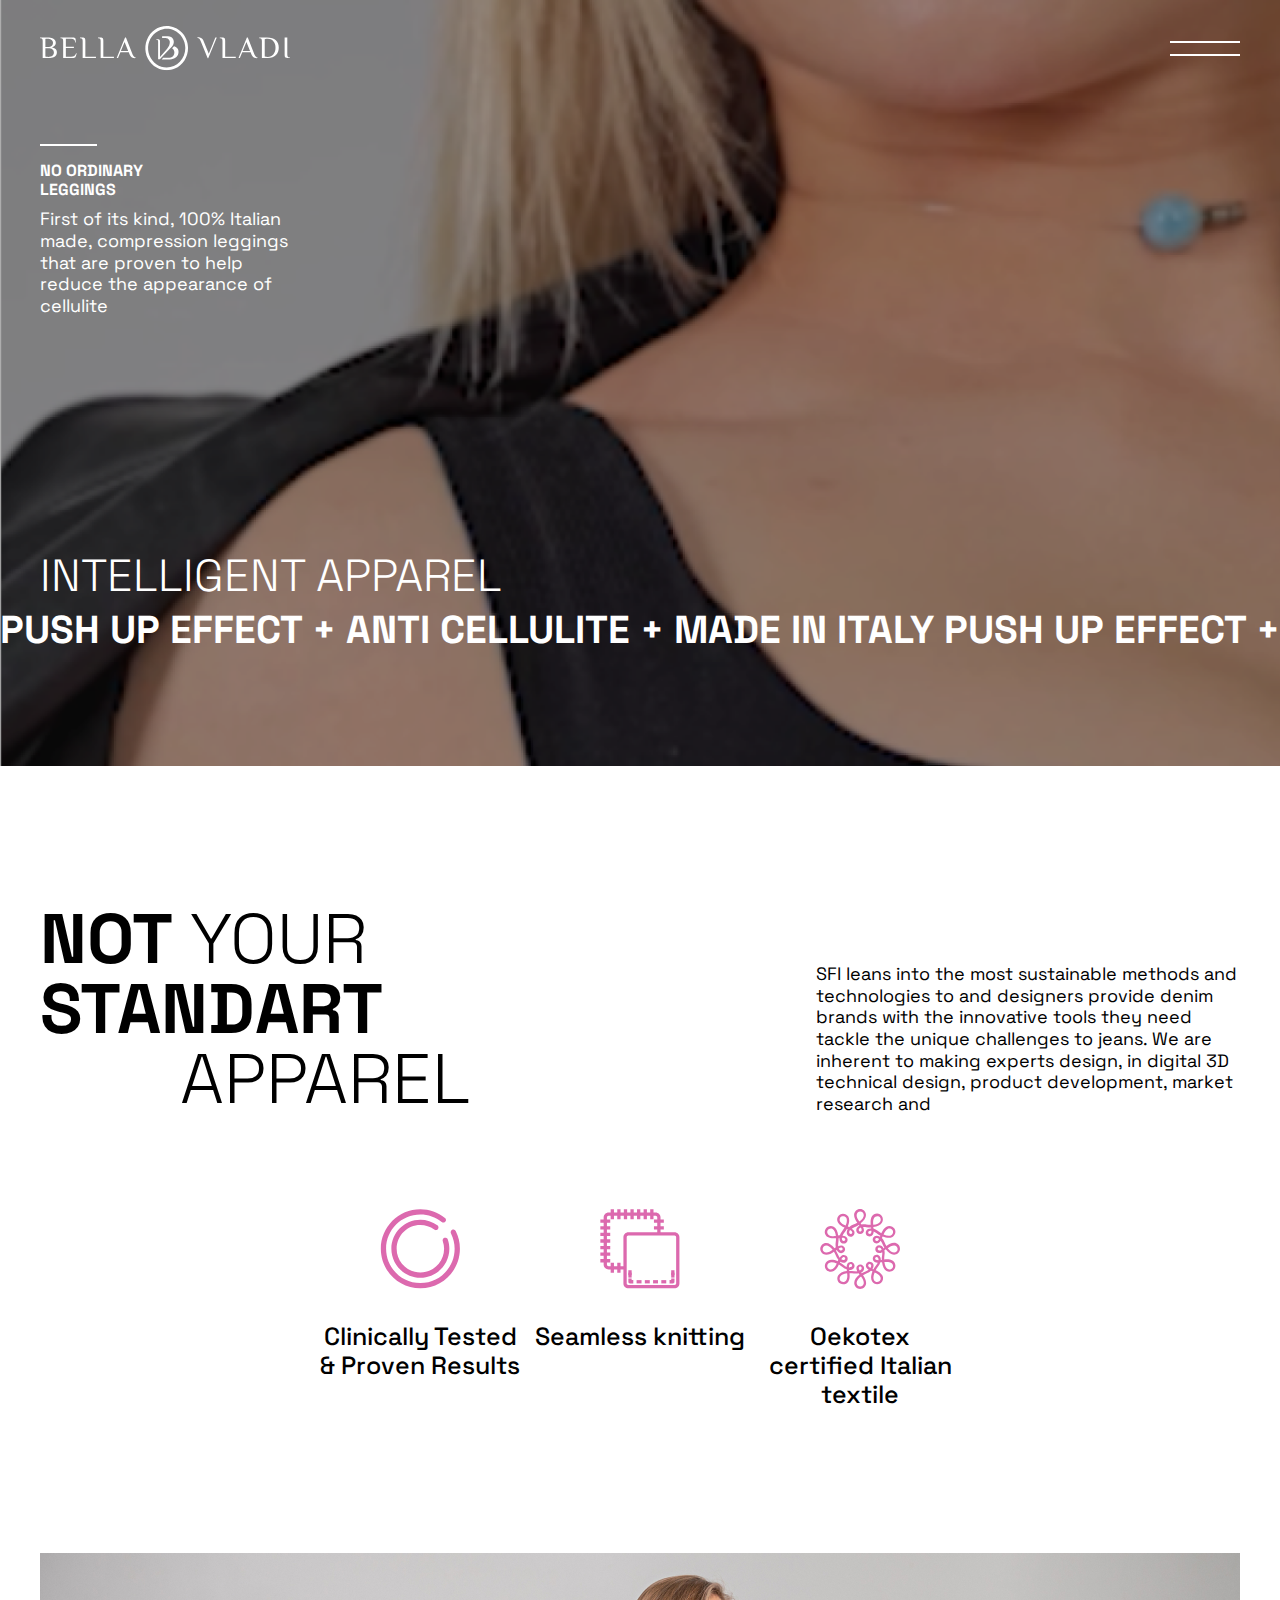
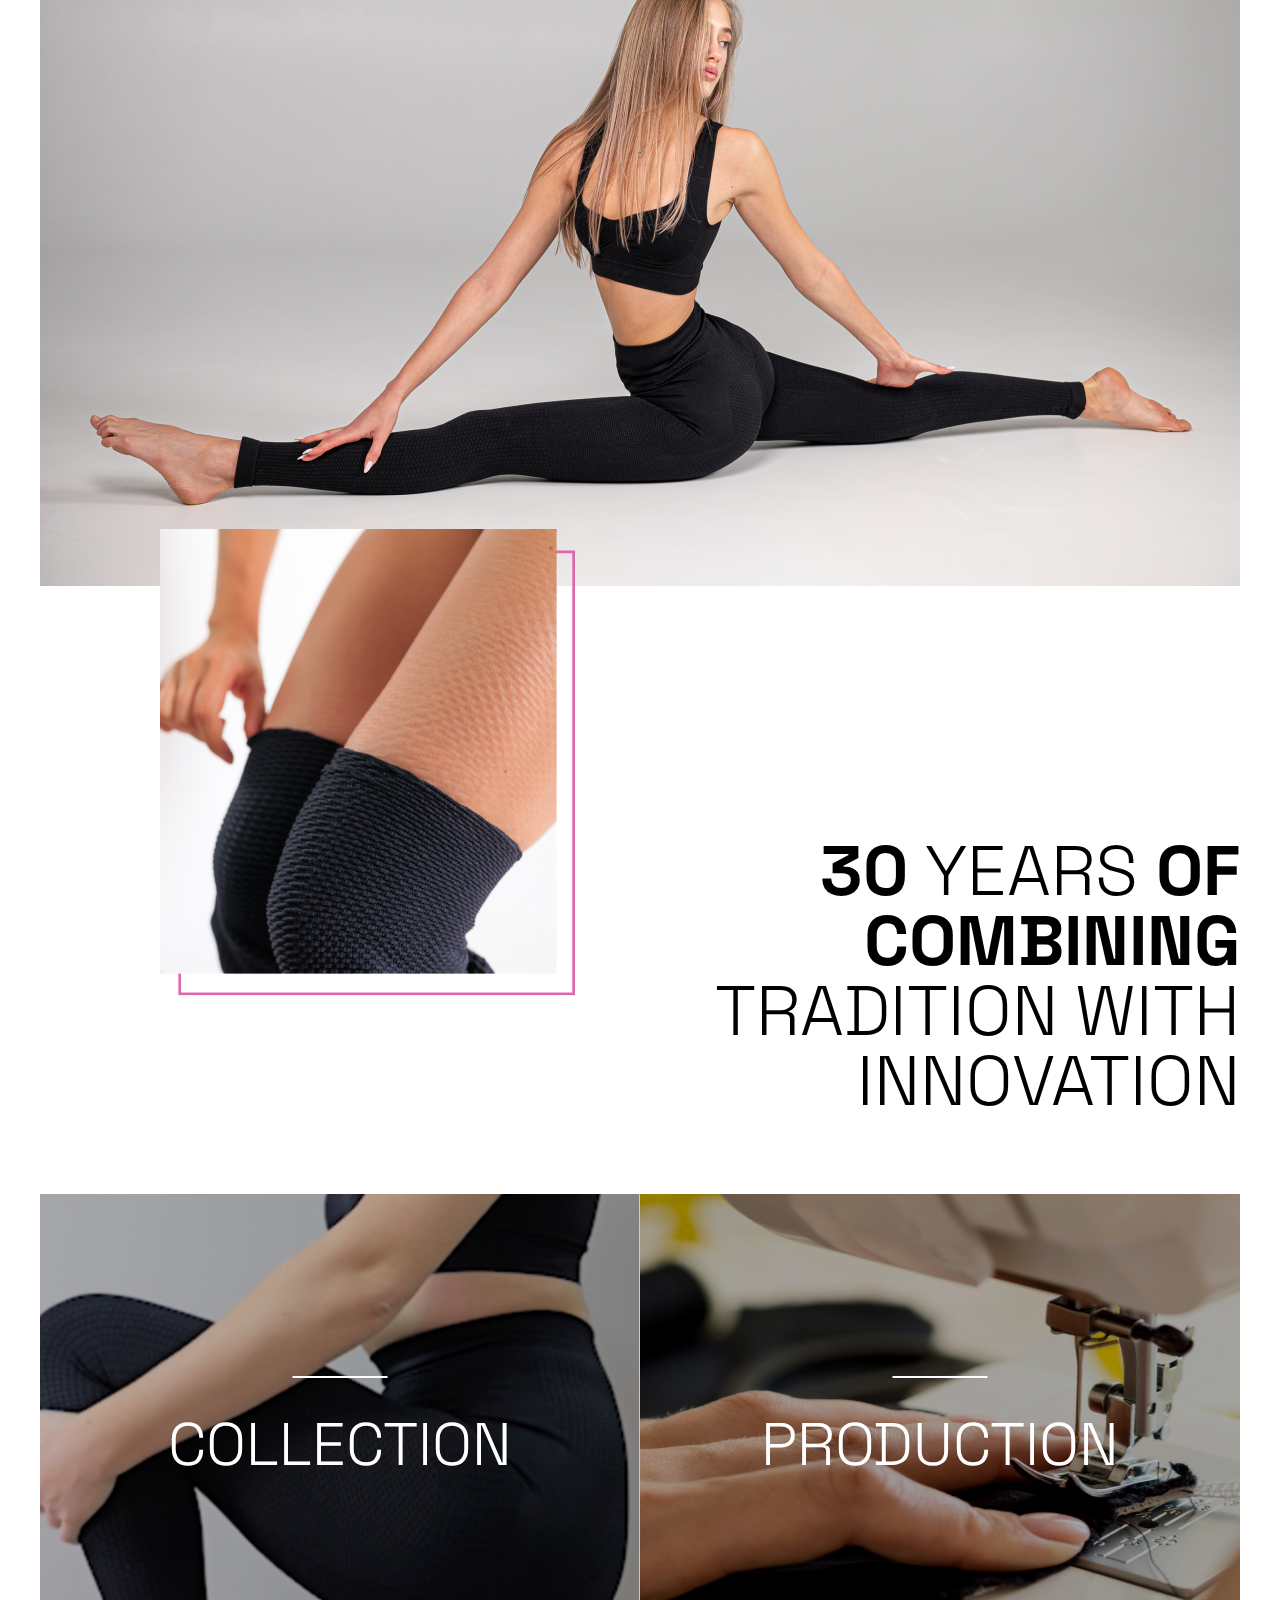
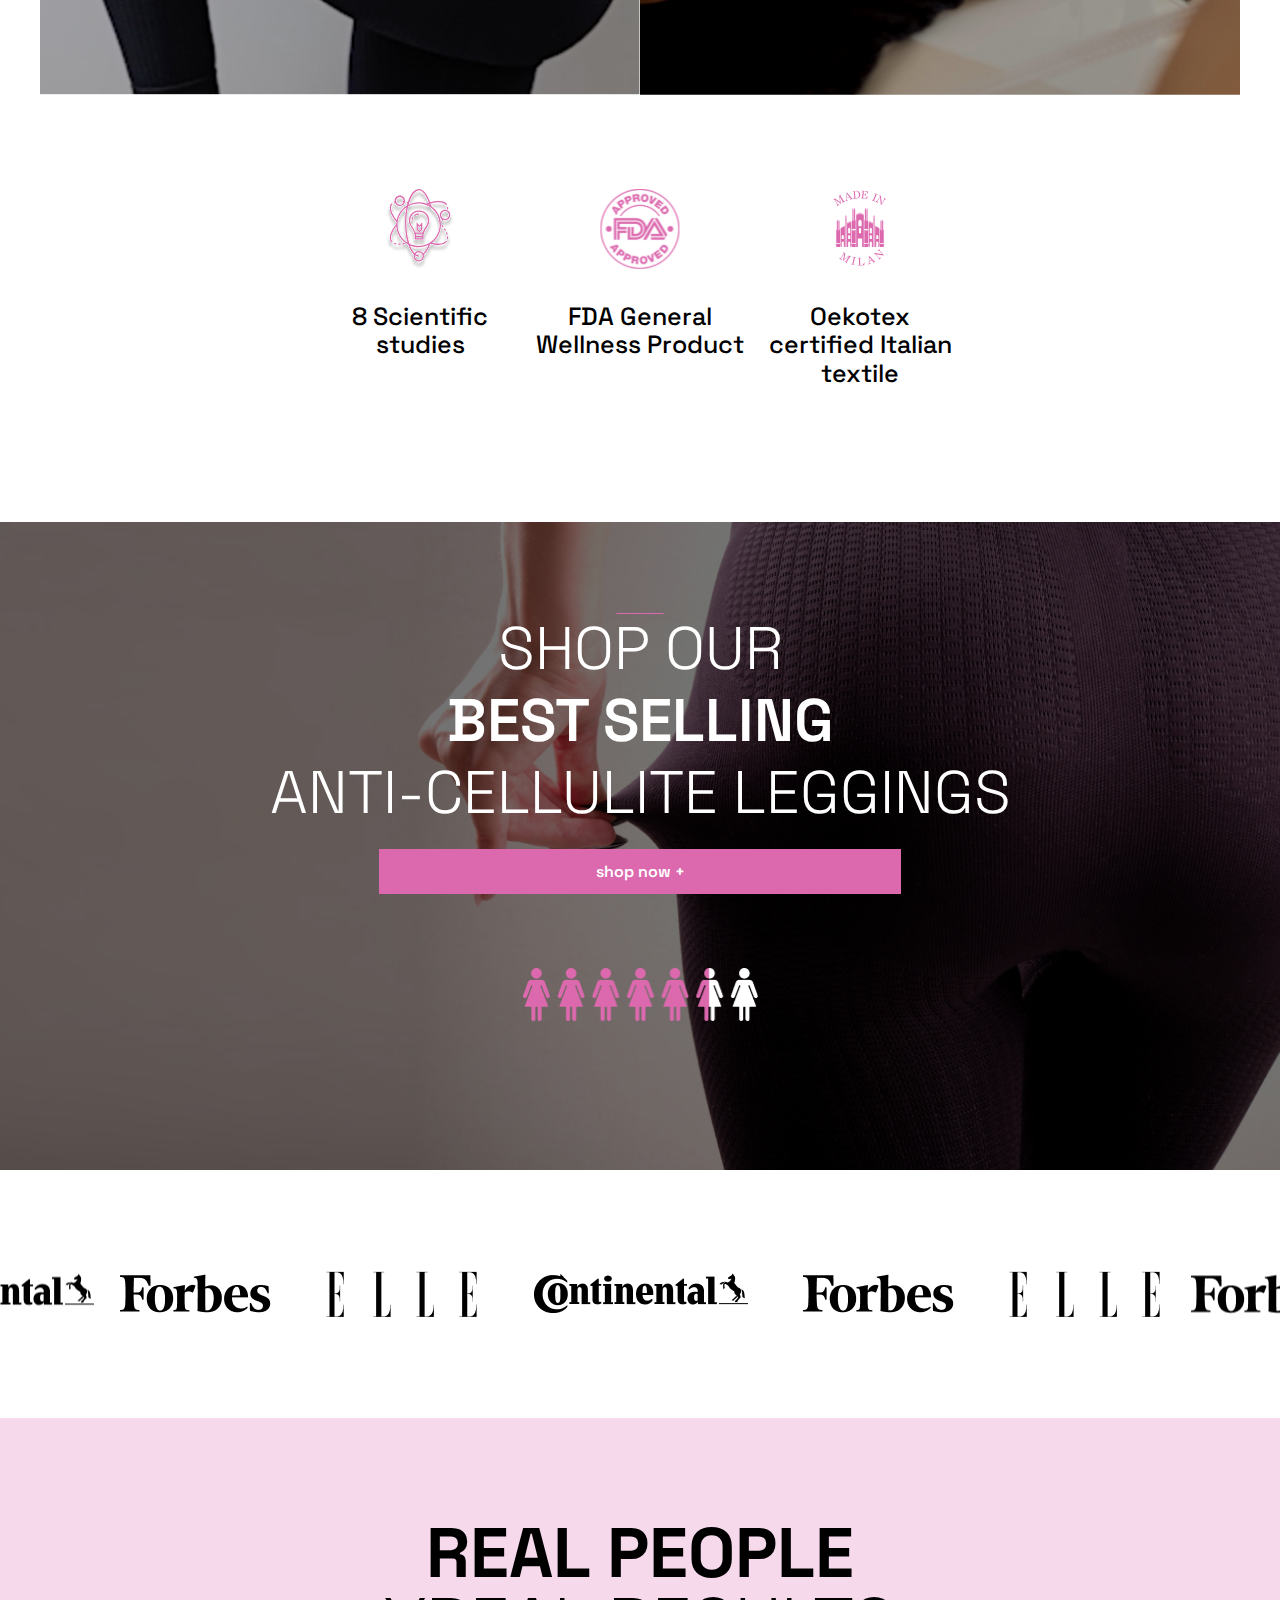
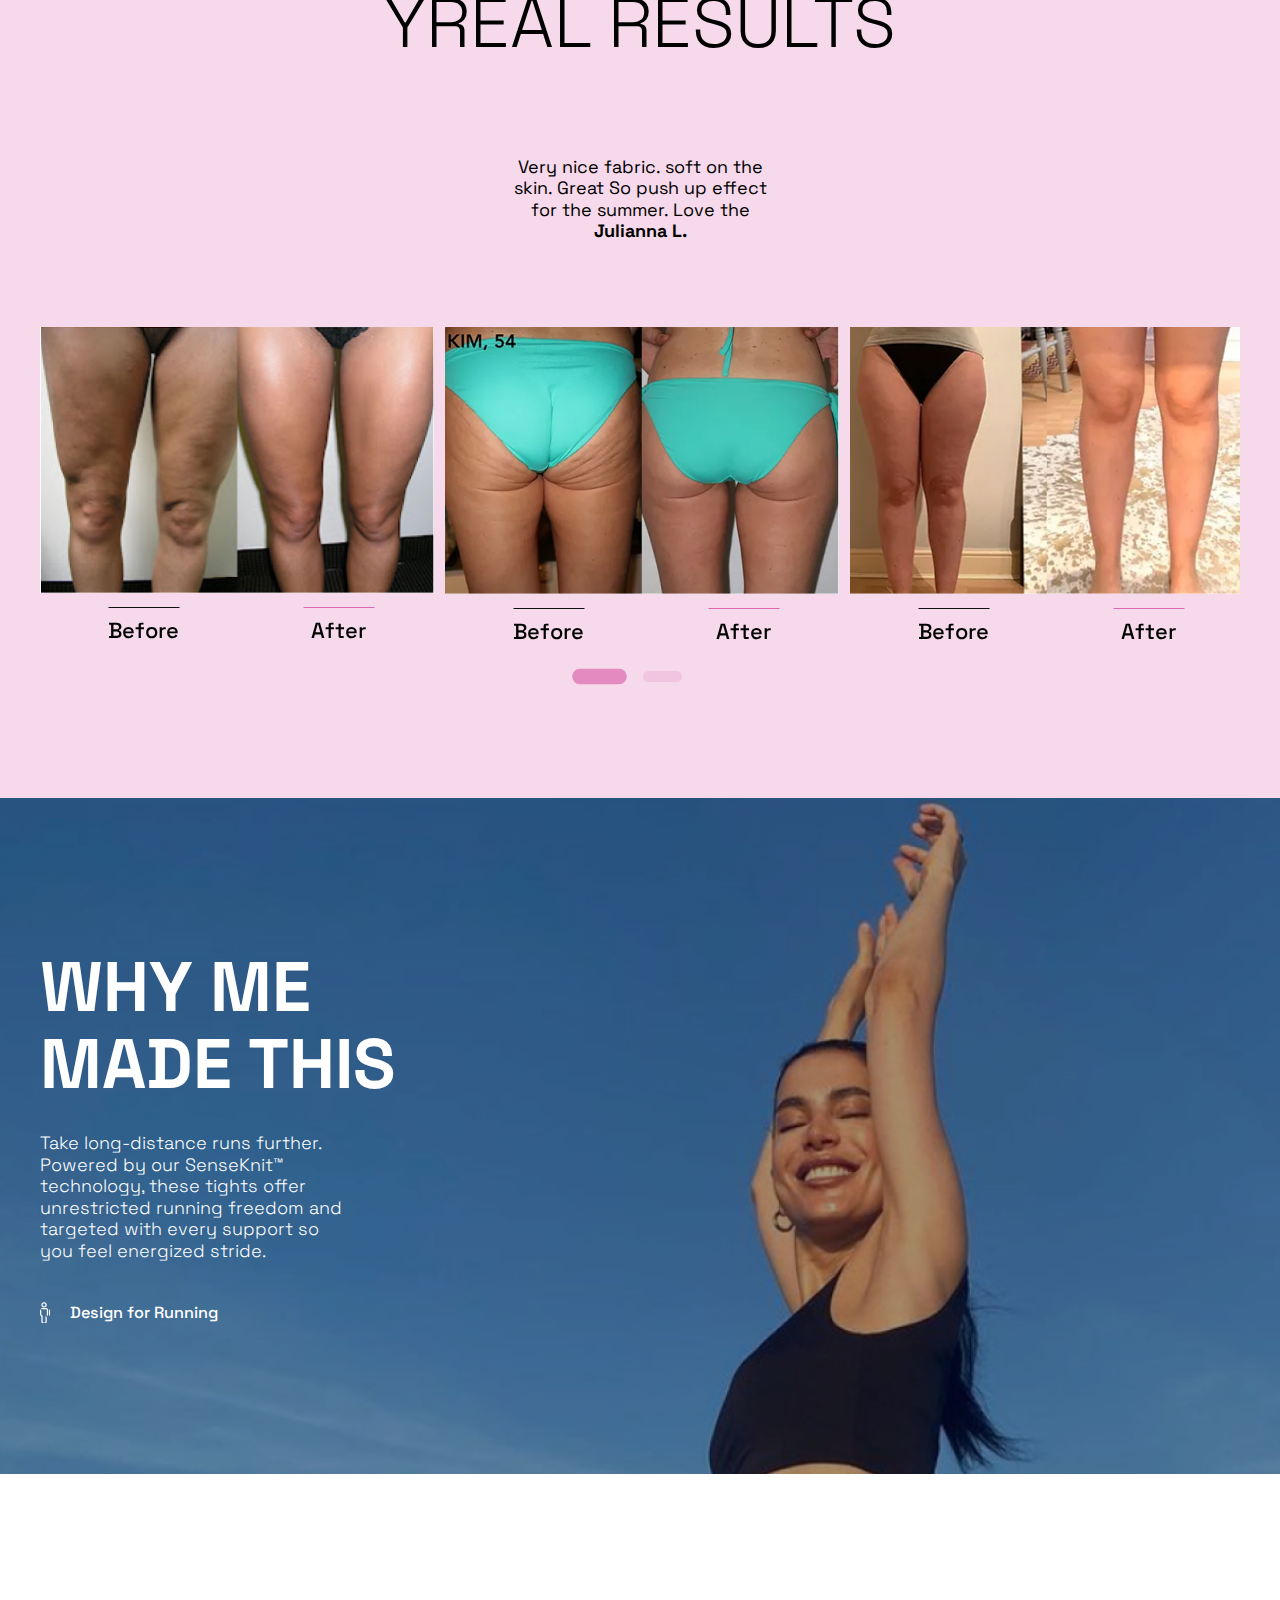
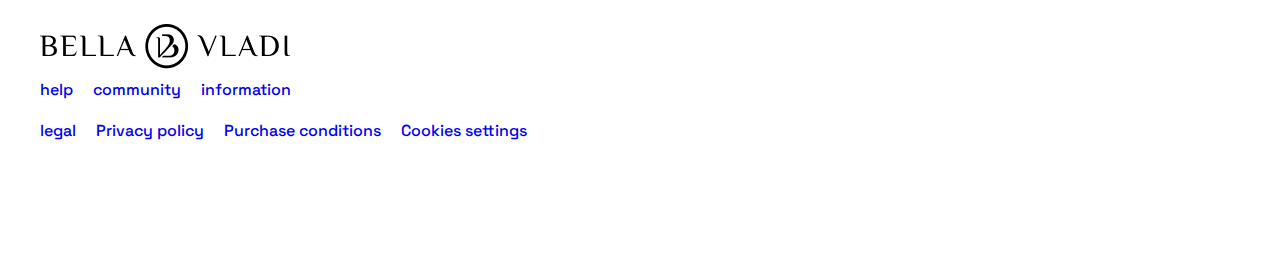
<file: index.html>
<html lang="ru">
<head>
    <meta charset="UTF-8">
    <meta http-equiv="X-UA-Compatible" content="IE=edge">
    <meta name="viewport" content="width=device-width, initial-scale=1.0">
    <title>BELLA B VLADI</title>
    <link rel="preconnect" href="https://fonts.googleapis.com">
    <link rel="preconnect" href="https://fonts.gstatic.com" crossorigin>
    <link href="https://fonts.googleapis.com/css2?family=Space+Grotesk:wght@300..700&display=swap" rel="stylesheet">
    <link rel="stylesheet" href="css/style.min.css">
</head>
<body>
    <header class="header">
    <div class="container">
        <div class="header__top">
            <a class="logo">
                <img class="logo__img" src="img/icons/logo.svg" alt="text BELLA B VLADI">
            </a>
            <div class="menu-btn">
                <div class="menu-btn__line-top"></div>
                <div class="menu-btn__line-bottom"></div>
            </div>
        </div>
        <div class="header__content">
            <p class="header__subtitle">
                NO ORDINARY
                LEGGINGS
            </p>
            <p class="header__description">
                First of its kind, 100% Italian made, compression leggings that are proven to help reduce the appearance of cellulite
            </p>
        </div>
        <div class="header__bottom">
            <h2 class="header__title">
                intelligent apparel
            </h2>
        </div>
    </div>
        <p >
        </p>
        <div class="tricker">
            <p class="run-line">
                PUSH UP EFFECT + ANTI CELLULITE + MADE IN ITALY PUSH UP EFFECT + ANTI CELLULITE + MADE IN ITALY PUSH UP EFFECT + ANTI CELLULITE + MADE IN ITALY
            </p>
        </div>
</header>
    <main class="main">
        <section class="not-standart">
    <div class="container">
        <div class="not-standart__content">
            <div class="not-standart__info">
                <h2 class="title not-standart__title">
                    <span class="title--black">not</span>
                    your
                    <span class="title--black">standart</span>
                    <span class="title--margin">apparel</span>
                </h2>
                <p class="not-standart__text">
                    SFI leans into the most sustainable methods and technologies to and designers provide denim brands with the innovative tools they need tackle the unique challenges to jeans. We are inherent to making experts design, in digital 3D technical design, product development, market research and
                </p>
            </div>
            
            <div class="icon-items">
                <div class="icon-items__item">
                    <img class="icon-items__img" src="img/icons/elips.svg" alt="cilnically tested and proven result">
                    <p class="icon-items__text">
                        Clinically Tested & Proven Results
                    </p>
                </div>

                <div class="icon-items__item">
                    <img class="icon-items__img" src="img/icons/copy.svg" alt="seamless knitting">
                    <p class="icon-items__text">
                        Seamless knitting
                    </p>
                </div>

                <div class="icon-items__item">
                    <img class="icon-items__img" src="img/icons/italina.svg" alt="Oekotex certified
                    Italian textile">
                    <p class="icon-items__text">
                        Oekotex certified Italian textile
                    </p>
                </div>
            </div> 

            <img class="not-standart__legstrip" src="img/notstandart/leg-split.jpg" alt="leg strip">
            <img class="not-standart__leg" src="img/notstandart/legs.png" alt=""> 
        </div>
        
    </div>
</section>
        <section class="tradition-innovation">
    <div class="container">
        <h2 class="title tradition-innovation__title">
            <span class="title--black">30</span>
            years
            <span class="title--black">of combining</span>
            tradition with innovation
        </h2>
        <div class="tradition-innovation__images">
            <div class="tradition-innovation__item">
                <img class="tradition-innovation__image" src="img/combining/collection.jpg" alt="collection">
                <h3 class="tradition-innovation__subtitle">collection</h3>
            </div>
            <div class="tradition-innovation__item">
                <img class="tradition-innovation__image" src="img/combining/production.jpg" alt="production">
                <h3 class="tradition-innovation__subtitle">production</h3>
            </div>
        </div> 

        <div class="icon-items">
            <div class="icon-items__item">
                <img class="icon-items__img" src="img/icons/scientific.svg" alt="8 Scientific studis">
                <p class="icon-items__text">
                    8 Scientific studies
                </p>
            </div>

            <div class="icon-items__item">
                <img class="icon-items__img" src="img/icons/fda.svg" alt="FDA General Wellness Product">
                <p class="icon-items__text">
                    FDA General Wellness Product
                </p>
            </div>

            <div class="icon-items__item">
                <img class="icon-items__img" src="img/icons/madeinmilan.svg" alt="Oekotex certified Italian textlie">
                <p class="icon-items__text">
                    Oekotex certified Italian textile
                </p>
            </div>
        </div> 
    </div>
</section>
        <section class="best-selling">
    <div class="container">
        <div class="best-selling__content">
            <h2 class="best-selling__title">
                shop our<br/>
                <span>best selling</span><br/>
                anti-cellulite leggings
            </h2>
            <button class="btn btn-pink best-selling__btn">
                shop now +
            </button>

            <img class="best-selling__img" src="img/shop-banner/best-sellingsicon.png" alt="woomen">
            <p class="best-selling__text">
                Over <span>85%</span> of volunteers reported an improvement in skin compactness, smoothness, tonicity and elasticity.
            </p>
        </div>
    </div>
</section>
        <section class="partners">
    <div class="partners__item partners__item--left">
        <img src="img/partners/@ntintenental.png" alt="@ntintenental">
    </div>
    <div class="partners__content">
        <div class="partners__item partners__item-forbs2-mob-none">
            <img src="img/partners/forbs.png " alt="forbs">
        </div>
        <div class="partners__item partners__item-ell2-mob-none">
            <img src="img/partners/elee.png" alt="elee">
        </div>
        <div class="partners__item">
            <img src="img/partners/@ntintenental.png" alt="@ntintenental">
        </div>
    
        <div class="partners__item partners__item-forbs-mob-none">
            <img src="img/partners/forbs.png" alt="forbs">
        </div>
        <div class="partners__item partners__item-ell-mob-none">
            <img src="img/partners/elee.png"  alt="elee">
        </div>
        <div class="partners__item partners__item-ntintenental-mob-none">
            <img src="img/partners/@ntintenental.png" alt="@ntintenental">
        </div> 
    </div>
    

    <div class="partners__item partners__item--right">
        <img src="img/partners/forbs.png" alt="forbs">
    </div>
</section>
        <section class="real-people">
    <div class="container">
        <h2 class="title real-people__title">
            <span class="title--black">real people</span>
            yreal results
        </h2>
        <p class="real-people__text">
            Very nice fabric. soft on the skin. Great So push up effect for the summer. Love the
            <b>Julianna L.</b>
        </p>

        <div class="splide rel" role="group" aria-label="Splide Basic HTML Example">
            <div class="splide__track">
                <ul class="splide__list">
                      <li class="splide__slide rel-slides">
                        <img class="rel-slides__image" src="img/real-people/item1.jpg" alt="">
                        <div class="rel-slides__bottom">
                            <p class="rel-slides__text rel-slides__text--left">before</p>
                            <p class="rel-slides__text rel-slides__text--right">after</p>
                        </div>
                    </li>
                      <li class="splide__slide">
                        <img class="rel-slides__image" src="img/real-people/item2.jpg" alt="">
                        <div class="rel-slides__bottom">
                            <p class="rel-slides__text rel-slides__text--left">before</p>
                            <p class="rel-slides__text rel-slides__text--right">after</p>
                        </div>
                      </li>
                      <li class="splide__slide">
                        <img class="rel-slides__image" src="img/real-people/item3.jpg" alt="">
                        <div class="rel-slides__bottom">
                            <p class="rel-slides__text rel-slides__text--left">before</p>
                            <p class="rel-slides__text rel-slides__text--right">after</p>
                        </div>
                    </li>

                    <li class="splide__slide rel-slides">
                        <img class="rel-slides__image" src="img/real-people/item1.jpg" alt="">
                        <div class="rel-slides__bottom">
                            <p class="rel-slides__text rel-slides__text--left">before</p>
                            <p class="rel-slides__text rel-slides__text--right">after</p>
                        </div>
                    </li>
                      <li class="splide__slide">
                        <img class="rel-slides__image" src="img/real-people/item2.jpg" alt="">
                        <div class="rel-slides__bottom">
                            <p class="rel-slides__text rel-slides__text--left">before</p>
                            <p class="rel-slides__text rel-slides__text--right">after</p>
                        </div>
                      </li>
                      <li class="splide__slide">
                        <img class="rel-slides__image" src="img/real-people/item3.jpg" alt="">
                        <div class="rel-slides__bottom">
                            <p class="rel-slides__text rel-slides__text--left">before</p>
                            <p class="rel-slides__text rel-slides__text--right">after</p>
                        </div>
                    </li>
                      
                  </ul>

                  
            </div>
          </div>
        
    </div>
</section>
        <section class="why-me">
    <div class="container">
        <h2 class="why-me__title">
            <span>why me</span>
            made this
        </h2>
        <p class="why-me__descr">
            Take long-distance runs further. Powered by our SenseKnit™ technology, these tights offer unrestricted running freedom and targeted with every support so you feel energized stride.
        </p>
        <button class="why-me__btn">Design for Running</button>
    </div>
</section>
    </main>
    <footer class="footer">
    <div class="container">
        <div class="footer__content">
            <div class="footer__left">
                <a class="logo">
                    <img class="logo__img" src="img/footer/logo-footer.png" alt="text BELLA B VLADI">
                </a>
                <ul class="footer__list">
                    <li class="footer__item">
                        <a class="footer__link" href="#">help</a>
                    </li>
                    <li class="footer__item">
                        <a class="footer__link" href="#">community</a>
                    </li>
                    <li class="footer__item">
                        <a class="footer__link" href="#">information</a>
                    </li>
                </ul>
                <ul class="footer__list">
                    <li class="footer__item">
                        <a class="footer__link footer__link--light" href="#">legal</a>
                    </li>
                    <li class="footer__item">
                        <a class="footer__link footer__link--light" href="#">Privacy policy</a>
                    </li>
                    <li class="footer__item">
                        <a class="footer__link footer__link--light" href="#">Purchase conditions</a>
                    </li>
                    <li class="footer__item">
                        <a class="footer__link footer__link--light" href="#">Cookies settings</a>
                    </li>
                </ul>
            </div>
        </div>
    </div>
</footer>
    
    <script src="js/index.min.js"></script>
    
</body>
</html>
</file>
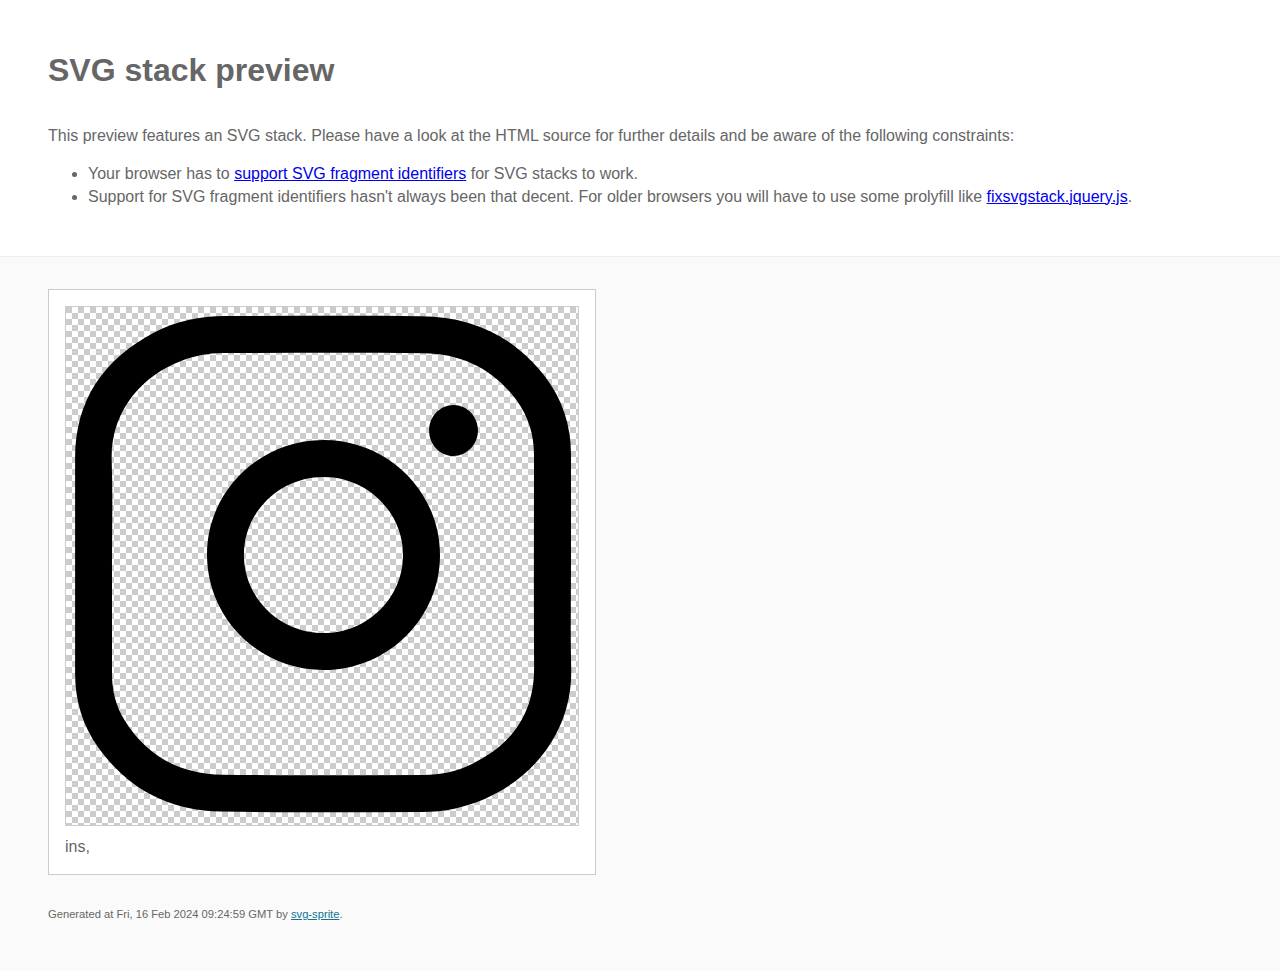
<file: img/stack/sprite.stack.html>
<!doctype html>
<html lang="en">
    <head>
        <meta charset="utf-8">
        <title>SVG stack preview | svg-sprite</title>
        <style>
            body {
                padding: 0;
                margin: 0;
                color: #666;
                background: #fafafa;
                font-family: Arial, Helvetica, sans-serif;
                font-size: 1em;
                line-height: 1.4;
            }

            header {
                display: block;
                padding: 3em 3em 2em;
                background-color: #fff;
            }

            header p {
                margin: 2em 0 0;
            }

            section {
                border-top: 1px solid #eee;
                padding: 2em 3em 0;
            }

            section ul {
                margin: 0;
                padding: 0;
            }

            section li {
                display: inline-block;
                background-color: #fff;
                position: relative;
                margin: 0 2em 2em 0;
                vertical-align: top;
                border: 1px solid #ccc;
                padding: 1em 1em 3em;
                cursor: default;
            }

            .icon-box {
                margin: 0;
                width: 144px;
                height: 144px;
                position: relative;
                background: #ccc url("data:image/svg+xml,%3Csvg xmlns='http://www.w3.org/2000/svg' width='12' height='12'%3E%3Cpath fill='%23fff' d='M6 0h6v6H6zM0 6h6v6H0z'/%3E%3C/svg%3E") top left repeat;
                border: 1px solid #ccc;
                display: table-cell;
                vertical-align: middle;
                text-align: center;
            }

            .icon {
                display: inline-block;
            }

            h1 {
                margin-top: 0;
            }

            h2 {
                margin: 0;
                padding: 0;
                font-size: 1em;
                font-weight: 400;
                white-space: nowrap;
                overflow: hidden;
                text-overflow: ellipsis;
                position: absolute;
                left: 1em;
                right: 1em;
                bottom: 1em;
            }

            footer {
                display: block;
                margin: 0;
                padding: 0 3em 3em;
            }

            footer p {
                margin: 0;
                font-size: .7em;
            }

            footer a {
                color: #0f7595;
                margin-left: 0;
            }
        </style>

<!--
Sprite shape dimensions
====================================================================================================
You will need to set the sprite shape dimensions via CSS when you use them as stack SVGs, otherwise
they would become a huge 100% in size. You may use the following dimension classes for doing so.
They might well be outsourced to an external stylesheet of course.
-->

<style>
 .svg-ins-dims { width: 512px; height: 512px; }
</style>

<!--
====================================================================================================
-->

    </head>
    <body>
        <header>
            <h1>SVG stack preview</h1>
            <p>This preview features an SVG stack. Please have a look at the HTML source for further details and be aware of the following constraints:</p>
            <ul>
                <li>Your browser has to <a href="https://caniuse.com/svg-fragment" target="_blank" rel="noopener noreferrer">support SVG fragment identifiers</a> for SVG stacks to work.</li>
                <li>Support for SVG fragment identifiers hasn't always been that decent. For older browsers you will have to use some prolyfill like <a href="https://github.com/preciousforever/SVG-Stacker/blob/master/fixsvgstack.jquery.js" target="_blank" rel="noopener noreferrer">fixsvgstack.jquery.js</a>.</li>
            </ul>
        </header>
        <section>

<!--
SVG stack
====================================================================================================
These SVG images make use of fragment identifiers (IDs) to reference certain portions of the
external sprite. By default, all shapes inside the sprite are hidden by CSS. The `:target` pseudo
selector is used to show the very shape that is referenced by the fragment identifier.
-->

            <ul>

             <li title="ins">
                    <div class="icon-box">
                        <img src="../sprite/sprite.svg#ins" class="svg-ins-dims" alt="ins">
                    </div>
                    <h2>ins, </h2>
                </li>
         </ul>

<!--
====================================================================================================
-->

        </section>
        <footer>
            <p>Generated at Fri, 16 Feb 2024 09:24:59 GMT by <a href="https://github.com/svg-sprite/svg-sprite" target="_blank" rel="noopener noreferrer">svg-sprite</a>.</p>
        </footer>
    </body>
</html>
</file>
<file: css/style.min.css>
.splide__container {
  box-sizing: border-box;
  position: relative;
}

.splide__list {
  backface-visibility: hidden;
  display: -ms-flexbox;
  display: flex;
  height: 100%;
  margin: 0 !important;
  padding: 0 !important;
}

.splide.is-initialized:not(.is-active) .splide__list {
  display: block;
}

.splide__pagination {
  -ms-flex-align: center;
  align-items: center;
  display: -ms-flexbox;
  display: flex;
  -ms-flex-wrap: wrap;
  flex-wrap: wrap;
  -ms-flex-pack: center;
  justify-content: center;
  margin: 0;
  pointer-events: none;
}

.splide__pagination li {
  display: inline-block;
  line-height: 1;
  list-style-type: none;
  margin: 0;
  pointer-events: auto;
}

.splide:not(.is-overflow) .splide__pagination {
  display: none;
}

.splide__progress__bar {
  width: 0;
}

.splide {
  position: relative;
  visibility: hidden;
}

.splide.is-initialized, .splide.is-rendered {
  visibility: visible;
}

.splide__slide {
  backface-visibility: hidden;
  box-sizing: border-box;
  -ms-flex-negative: 0;
  flex-shrink: 0;
  list-style-type: none !important;
  margin: 0;
  position: relative;
}

.splide__slide img {
  vertical-align: bottom;
}

.splide__spinner {
  animation: splide-loading 1s linear infinite;
  border: 2px solid #999;
  border-left-color: transparent;
  border-radius: 50%;
  bottom: 0;
  contain: strict;
  display: inline-block;
  height: 20px;
  left: 0;
  margin: auto;
  position: absolute;
  right: 0;
  top: 0;
  width: 20px;
}

.splide__sr {
  clip: rect(0 0 0 0);
  border: 0;
  height: 1px;
  margin: -1px;
  overflow: hidden;
  padding: 0;
  position: absolute;
  width: 1px;
}

.splide__toggle.is-active .splide__toggle__play, .splide__toggle__pause {
  display: none;
}

.splide__toggle.is-active .splide__toggle__pause {
  display: inline;
}

.splide__track {
  overflow: hidden;
  position: relative;
  z-index: 0;
}

@keyframes splide-loading {
  0% {
    transform: rotate(0);
  }
  to {
    transform: rotate(1turn);
  }
}
.splide__track--draggable {
  -webkit-touch-callout: none;
  -webkit-user-select: none;
  -ms-user-select: none;
  user-select: none;
}

.splide__track--fade > .splide__list > .splide__slide {
  margin: 0 !important;
  opacity: 0;
  z-index: 0;
}

.splide__track--fade > .splide__list > .splide__slide.is-active {
  opacity: 1;
  z-index: 1;
}

.splide--rtl {
  direction: rtl;
}

.splide__track--ttb > .splide__list {
  display: block;
}

.splide__arrow {
  -ms-flex-align: center;
  align-items: center;
  background: #ccc;
  border: 0;
  border-radius: 50%;
  cursor: pointer;
  display: -ms-flexbox;
  display: flex;
  height: 2em;
  -ms-flex-pack: center;
  justify-content: center;
  opacity: 0.7;
  padding: 0;
  position: absolute;
  top: 50%;
  transform: translateY(-50%);
  width: 2em;
  z-index: 1;
}

.splide__arrow svg {
  fill: #000;
  height: 1.2em;
  width: 1.2em;
}

.splide__arrow:hover:not(:disabled) {
  opacity: 0.9;
}

.splide__arrow:disabled {
  opacity: 0.3;
}

.splide__arrow:focus-visible {
  outline: 3px solid #0bf;
  outline-offset: 3px;
}

.splide__arrow--prev {
  left: 1em;
}

.splide__arrow--prev svg {
  transform: scaleX(-1);
}

.splide__arrow--next {
  right: 1em;
}

.splide.is-focus-in .splide__arrow:focus {
  outline: 3px solid #0bf;
  outline-offset: 3px;
}

.splide__pagination {
  bottom: 0.5em;
  left: 0;
  padding: 0 1em;
  position: absolute;
  right: 0;
  z-index: 1;
}

.splide__pagination__page {
  background: #ccc;
  border: 0;
  border-radius: 50%;
  display: inline-block;
  height: 8px;
  margin: 3px;
  opacity: 0.7;
  padding: 0;
  position: relative;
  transition: transform 0.2s linear;
  width: 8px;
}

.splide__pagination__page.is-active {
  background: #fff;
  transform: scale(1.4);
  z-index: 1;
}

.splide__pagination__page:hover {
  cursor: pointer;
  opacity: 0.9;
}

.splide__pagination__page:focus-visible {
  outline: 3px solid #0bf;
  outline-offset: 3px;
}

.splide.is-focus-in .splide__pagination__page:focus {
  outline: 3px solid #0bf;
  outline-offset: 3px;
}

.splide__progress__bar {
  background: #ccc;
  height: 3px;
}

.splide__slide {
  -webkit-tap-highlight-color: rgba(0, 0, 0, 0);
}

.splide__slide:focus {
  outline: 0;
}

@supports (outline-offset: -3px) {
  .splide__slide:focus-visible {
    outline: 3px solid #0bf;
    outline-offset: -3px;
  }
}
@media screen and (-ms-high-contrast: none) {
  .splide__slide:focus-visible {
    border: 3px solid #0bf;
  }
}
@supports (outline-offset: -3px) {
  .splide.is-focus-in .splide__slide:focus {
    outline: 3px solid #0bf;
    outline-offset: -3px;
  }
}
@media screen and (-ms-high-contrast: none) {
  .splide.is-focus-in .splide__slide:focus {
    border: 3px solid #0bf;
  }
  .splide.is-focus-in .splide__track > .splide__list > .splide__slide:focus {
    border-color: #0bf;
  }
}
.splide__toggle {
  cursor: pointer;
}

.splide__toggle:focus-visible {
  outline: 3px solid #0bf;
  outline-offset: 3px;
}

.splide.is-focus-in .splide__toggle:focus {
  outline: 3px solid #0bf;
  outline-offset: 3px;
}

.splide__track--nav > .splide__list > .splide__slide {
  border: 3px solid transparent;
  cursor: pointer;
}

.splide__track--nav > .splide__list > .splide__slide.is-active {
  border: 3px solid #000;
}

.splide__arrows--rtl .splide__arrow--prev {
  left: auto;
  right: 1em;
}

.splide__arrows--rtl .splide__arrow--prev svg {
  transform: scaleX(1);
}

.splide__arrows--rtl .splide__arrow--next {
  left: 1em;
  right: auto;
}

.splide__arrows--rtl .splide__arrow--next svg {
  transform: scaleX(-1);
}

.splide__arrows--ttb .splide__arrow {
  left: 50%;
  transform: translate(-50%);
}

.splide__arrows--ttb .splide__arrow--prev {
  top: 1em;
}

.splide__arrows--ttb .splide__arrow--prev svg {
  transform: rotate(-90deg);
}

.splide__arrows--ttb .splide__arrow--next {
  bottom: 1em;
  top: auto;
}

.splide__arrows--ttb .splide__arrow--next svg {
  transform: rotate(90deg);
}

.splide__pagination--ttb {
  bottom: 0;
  display: -ms-flexbox;
  display: flex;
  -ms-flex-direction: column;
  flex-direction: column;
  left: auto;
  padding: 1em 0;
  right: 0.5em;
  top: 0;
}

.header__top {
  display: flex;
  align-items: center;
  justify-content: space-between;
}

.logo {
  height: 44px;
  max-width: 250px;
}
.logo img {
  max-width: 100%;
}

.menu-btn {
  width: 70px;
  height: 15px;
  position: relative;
  cursor: pointer;
}
.menu-btn__line-top, .menu-btn__line-bottom {
  position: absolute;
  width: 100%;
  height: 2px;
  background: #ffffff;
}
.menu-btn__line-top {
  top: 0px;
}
.menu-btn__line-bottom {
  bottom: 0px;
}

.title {
  font-size: 70px;
  font-weight: 200;
  line-height: 100%;
  text-transform: uppercase;
}
.title .title--black {
  font-weight: 700;
}

.btn {
  border: none;
  padding-top: 12px;
  padding-bottom: 12px;
  font-size: 16px;
  font-weight: 600;
  cursor: pointer;
}

.btn-pink {
  background: #DC69AE;
  color: #ffffff;
}

* {
  box-sizing: border-box;
  margin: 0px;
  padding: 0px;
  font-family: "Space Grotesk", sans-serif;
}

body {
  margin: 0px;
  padding: 0px;
  font-family: "Space Grotesk", sans-serif;
}

a {
  text-decoration: none;
}

ul, li {
  list-style: none;
  margin: 0px;
  padding: 0px;
}

.container {
  max-width: 1230px;
  margin: 0 auto;
  padding: 0 15px;
}

.header {
  padding: 26px 0px 111px;
  min-height: 700px;
  background: url(../img/header/headerbg.png);
  background-repeat: no-repeat;
  background-size: cover;
  color: #ffffff;
}
.header__content {
  position: relative;
  padding-top: 91px;
  max-width: 268px;
}
.header__content::before {
  content: "";
  position: absolute;
  width: 57px;
  height: 2px;
  background: #ffffff;
  top: 30%;
}
.header__subtitle {
  font-weight: 700;
  font-size: 16px;
  line-height: 120%;
  max-width: 103px;
  margin-bottom: 9px;
}
.header__description {
  font-weight: 400;
  font-size: 18px;
  line-height: 120%;
  margin-bottom: 231px;
}
.header__title {
  font-weight: 200;
  font-size: 45px;
  line-height: 58px;
  text-transform: uppercase;
}
.header .tricker {
  position: relative;
  overflow: hidden;
  width: 100%;
  height: 50px;
}
.header .run-line {
  position: absolute;
  left: 0px;
  top: 0px;
  width: 100%;
  font-weight: 700;
  font-size: 39px;
  line-height: 50px;
  white-space: nowrap;
  animation: move 10s linear infinite;
}
@keyframes move {
  0% {
    transform: translateX(0%);
  }
  100% {
    transform: translateX(-80%);
  }
}

.header__top {
  display: flex;
  align-items: center;
  justify-content: space-between;
}

.not-standart {
  position: relative;
  padding: 138px 0px 125px;
}
.not-standart__content {
  position: relative;
}
.not-standart__info {
  display: flex;
  align-items: end;
  justify-content: space-between;
  margin-bottom: 95px;
}
.not-standart__text {
  max-width: 424px;
  font-weight: 400;
  font-size: 18px;
  line-height: 120%;
}
.not-standart .icon-items {
  margin-bottom: 144px;
}
.not-standart__legstrip {
  max-width: 100%;
  height: 633px;
}
.not-standart__leg {
  position: absolute;
  bottom: -410px;
  left: 10%;
}
.not-standart__title {
  max-width: 450px;
}
.not-standart__title .title--margin {
  margin-left: 140px;
}

.header__top {
  display: flex;
  align-items: center;
  justify-content: space-between;
}

.icon-items {
  max-width: 650px;
  margin: 0 auto;
  display: flex;
  justify-content: space-between;
}
.icon-items__item {
  display: block;
  max-width: 210px;
  text-align: center;
}
.icon-items__img {
  display: inline-block;
  width: 80x;
  height: 80px;
  margin-bottom: 33px;
}
.icon-items__text {
  font-weight: 500;
  font-size: 25px;
  line-height: 115%;
}

.tradition-innovation {
  padding: 125px 0px 134px;
}
.tradition-innovation__title {
  max-width: 551px;
  text-align: right;
  margin-left: auto;
  margin-bottom: 78px;
}
.tradition-innovation__item {
  display: flex;
  flex-direction: column;
  align-items: center;
  justify-content: center;
  color: #ffffff;
  width: 100%;
  position: relative;
  height: 501px;
}
.tradition-innovation__images {
  display: flex;
  margin-bottom: 94px;
}
.tradition-innovation__image {
  position: absolute;
  width: 100%;
  height: 100%;
  z-index: 2;
}
.tradition-innovation__subtitle {
  position: relative;
  z-index: 5;
  font-weight: 200;
  font-size: 60px;
  line-height: 77px;
  text-transform: uppercase;
}
.tradition-innovation__subtitle::before {
  content: "";
  position: absolute;
  width: 95px;
  height: 2px;
  background: #ffffff;
  left: 50%;
  top: -30px;
  transform: translateX(-50%);
}

.best-selling {
  padding: 91px 0px 131px;
  background: url(../img/shop-banner/shopbg.jpg);
  background-repeat: no-repeat;
  background-size: cover;
  background-position: center center;
  text-align: center;
  color: #ffffff;
  min-height: 636px;
}
.best-selling__title {
  position: relative;
  font-weight: 200;
  font-size: 60px;
  line-height: 120%;
  text-transform: uppercase;
  max-width: 754px;
  margin: 0px auto 20px;
}
.best-selling__title::before {
  content: "";
  position: absolute;
  width: 47px;
  height: 1px;
  background: #DC69AE;
  left: 50%;
  transform: translateX(-50%);
}
.best-selling__title span {
  font-weight: 600;
}
.best-selling__btn {
  display: block;
  max-width: 522px;
  margin: 0 auto 74px;
  width: 100%;
}
.best-selling__img {
  max-width: 235px;
  width: 100%;
  margin-bottom: 18px;
}
.best-selling__text {
  font-weight: 400;
  font-size: 18px;
  line-height: 120%;
  display: none;
}
.best-selling__text span {
  color: #DC69AE;
}

.partners {
  padding: 101px 0px 101px;
  position: relative;
  overflow-x: hidden;
}
.partners__item--left, .partners__item--right {
  position: absolute;
  top: 50%;
  transform: translateY(-50%);
}
.partners__item--left {
  left: -121px;
}
.partners__item--right {
  right: -62px;
}
.partners__content {
  display: flex;
  align-items: center;
  margin: 0px 120px;
  justify-content: space-between;
}
.partners__item img {
  width: 100%;
  min-width: 100px;
}

.real-people {
  padding: 100px 0px 105px;
  background: rgba(220, 105, 174, 0.25);
}
.real-people__title {
  max-width: 526px;
  text-align: center;
  margin: 0px auto 98px;
  position: relative;
}
.real-people__title::after {
  content: "";
  position: absolute;
}
.real-people__text {
  max-width: 274px;
  margin: 0 auto 85px;
  text-align: center;
  font-weight: 400;
  font-size: 18px;
  line-height: 120%;
}

.rel {
  height: 366px;
}
.rel .splide__slide {
  max-width: 394px !important;
  width: 100%;
  height: 317px;
  margin-right: 11px;
}
.rel .splide__arrows {
  display: none;
}
.rel .rel-slides__image {
  width: 100%;
}
.rel .rel-slides__bottom {
  padding: 24px 68px 3px;
  display: flex;
  align-items: center;
  justify-content: space-between;
}
.rel .rel-slides__text {
  font-weight: 500;
  font-size: 21.8317px;
  line-height: 28px;
  text-transform: capitalize;
}
.rel .rel-slides__text--left,
.rel .rel-slides__text--right {
  position: relative;
}
.rel .rel-slides__text--left::before,
.rel .rel-slides__text--right::before {
  content: "";
  position: absolute;
  width: 71px;
  height: 1px;
  top: -10px;
  left: 50%;
  transform: translateX(-50%);
  background: #101010;
}
.rel .rel-slides__text--right::before {
  background: #DC69AE;
}
.rel .presentation {
  margin-right: 11px;
}
.rel .presentation:last-child {
  margin-right: 0px;
}
.rel .splide__pagination__page {
  width: 39px;
  height: 11px;
  margin-right: 21px;
  background: rgba(220, 105, 174, 0.25);
  border-radius: 221.287px;
}
.rel .splide__pagination__page.is-active {
  background: #DC69AE;
}

.why-me {
  padding: 150px 0px;
  background: url(../img/why-mades/bg.png);
  background-repeat: no-repeat;
  background-size: cover;
  color: #ffffff;
}
.why-me__title {
  font-weight: 700;
  font-size: 70px;
  line-height: 110%;
  max-width: 365px;
  text-transform: uppercase;
  margin-bottom: 30px;
}
.why-me__descr {
  max-width: 313px;
  font-weight: 300;
  font-size: 18px;
  line-height: 120%;
  margin-bottom: 40px;
}
.why-me__btn {
  position: relative;
  background: transparent;
  border: none;
  color: inherit;
  font-weight: 500;
  font-size: 16.209px;
  line-height: 22px;
  padding-left: 30px;
}
.why-me__btn::before {
  content: "";
  position: absolute;
  width: 10px;
  height: 21px;
  background: url(../img/icons/whymade.svg);
  left: 0px;
}

.footer {
  padding: 150px 0px 115px;
}
.footer .logo {
  margin-bottom: 50px;
}
.footer__list {
  padding: 10px 0px;
  display: flex;
  align-items: center;
}
.footer__item {
  margin-right: 20px;
}
.footer__link {
  font-weight: 500;
  font-size: 16px;
  line-height: 20px;
}
.footer__item:last-child {
  margin-right: 0px;
}

@media (max-width: 1368px) {
  .partners__item-ntintenental-mob-none {
    display: none;
  }
}
@media (max-width: 1200px) {
  .container {
    max-width: 1000px;
  }
  .not-standart__legstrip {
    height: 595px;
  }
  .tradition-innovation__title {
    font-size: 48px;
    max-width: 400px;
  }
  .tradition-innovation {
    padding: 70px 0px 134px;
  }
  .partners__item-ell-mob-none {
    display: none;
  }
}
@media (max-width: 1024px) {
  .not-standart {
    padding: 33px 0px 125px;
  }
  .not-standart__info {
    flex-direction: column;
    margin-bottom: 0px;
    align-items: center;
  }
  .not-standart__title {
    margin-bottom: 29px;
  }
  .not-standart__info {
    margin-bottom: 24px;
  }
  .tradition-innovation__title {
    font-size: 33px;
    max-width: 287px;
  }
  .partners__item-forbs-mob-none {
    display: none;
  }
  .partners__item-forbs2-mob-none {
    display: none;
  }
  .rel .splide__pagination__page {
    width: 30px;
    height: 10px;
  }
  .why-me {
    background-position: top center;
  }
}
@media (max-width: 768px) {
  .container {
    max-width: 1000px;
  }
  .header {
    height: 600px;
    min-height: 600;
  }
  .header__description {
    margin-bottom: 140px;
  }
  .header__title {
    font-size: 30px;
    max-width: 200px;
  }
  .not-standart__info {
    align-items: flex-start;
  }
  .not-standart__title .title--margin {
    margin-left: 90px;
  }
  .title {
    font-size: 50px;
    font-weight: 200;
    line-height: 100%;
    text-transform: uppercase;
  }
  .icon-items__item {
    max-width: 130px;
  }
  .not-standart__leg {
    bottom: -410px;
  }
  .not-standart__leg {
    width: 317px;
    height: 381px;
    bottom: -319px;
  }
  .tradition-innovation__title {
    font-size: 33px;
    max-width: 287px;
  }
  .tradition-innovation__images {
    flex-direction: column;
    margin-bottom: 94px;
  }
  .best-selling__title {
    font-size: 40px;
  }
  .rel .splide__pagination__page {
    width: 18px;
    height: 5px;
  }
  .real-people__title {
    max-width: 330px;
    font-size: 37px;
  }
  .why-me {
    background: url(../img/why-mades/whymebgmobile.png);
    background-repeat: no-repeat;
    background-size: cover;
    display: flex;
    flex-direction: column;
    align-items: end;
    justify-content: flex-end;
  }
}
@media (max-width: 520px) {
  .icon-items__img {
    display: inline-block;
    width: 26px;
    height: 26px;
    margin-bottom: 33px;
  }
  .icon-items__text {
    font-size: 12px;
  }
  .not-standart__legstrip {
    height: 275px;
  }
  .not-standart__leg {
    width: 158px;
    height: 180px;
    bottom: -150px;
  }
  .tradition-innovation {
    padding: 0px 0px 134px;
  }
  .tradition-innovation__title {
    font-size: 22px;
    max-width: 220px;
  }
  .tradition-innovation__item {
    height: 300px;
  }
  .tradition-innovation__subtitle {
    font-weight: 200;
    font-size: 30px;
    line-height: 38px;
  }
  .best-selling__text {
    display: block;
  }
  .best-selling {
    background: url(../img/shop-banner/shopbgmobile.png);
    background-repeat: no-repeat;
    background-size: cover;
  }
  .why-me__title {
    font-size: 26px;
    max-width: 176px;
  }
  .footer {
    padding: 58px 0px 115px;
  }
  .footer__content {
    text-align: center;
  }
  .footer__list {
    flex-direction: column;
  }
}
@media (max-width: 420px) {
  .header {
    background: url(../img/header/headerbgmobile.png);
    background-repeat: no-repeat;
    background-size: cover;
  }
  .logo {
    max-width: 130px;
    height: 23px;
  }
  .not-standart__title {
    font-weight: 200;
    font-size: 32px;
    max-width: 200px;
  }
  .not-standart__title .title--margin {
    margin-left: 66px;
  }
  .not-standart__text {
    font-weight: 400;
    font-size: 15px;
    line-height: 120%;
  }
  .best-selling {
    background-position: center center;
  }
  .partners__item--left {
    left: -55px;
  }
  .partners__item-ell2-mob-none {
    display: none;
  }
  .partners__item {
    width: 114px;
    height: 21px;
  }
}
/*# sourceMappingURL=[data-uri] */
</file>
